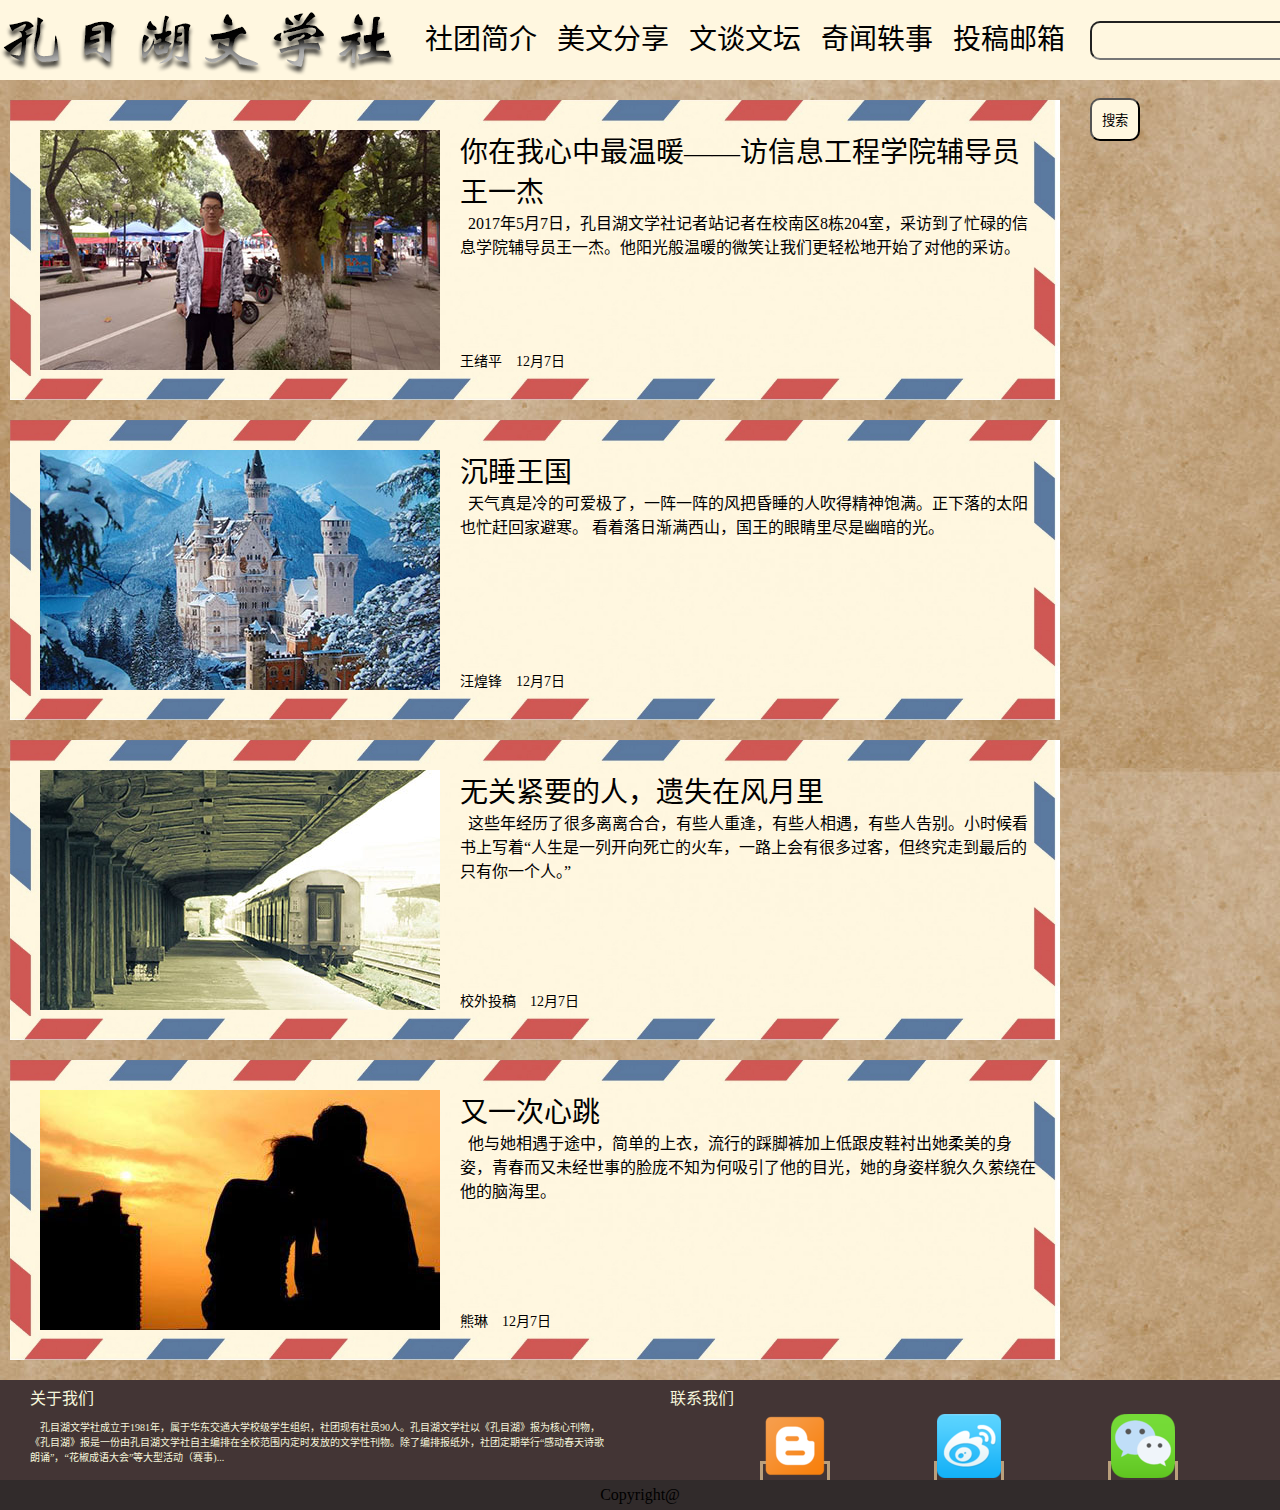
<file: index.html>
<!DOCTYPE html>
<html lang="zh-CN">

<head>
    <meta charset="UTF-8">
    <title>孔目湖文学社</title>
    <link rel="stylesheet" type="text/css" href="css/main.css">
</head>
<script>
    function display(id) {
        var traget = document.getElementsByClassName(id);
        if (traget.style.display === "none") {
            traget.style.display = "";
        } else {
            traget.style.display = "none";
        }
    }
</script>

<body>
    <nav>
        <a href="index.html" class="logo"><img src="img/title.gif"/></a>
        <ul>
            <li><a href="https://baike.baidu.com/item/%E5%AD%94%E7%9B%AE%E6%B9%96%E6%96%87%E5%AD%A6%E7%A4%BE">社团简介</a></li>
            <li><a href="share.html">美文分享</a></li>
            <li><a href="talking.html">文谈文坛</a></li>
            <li><a href="others.html">奇闻轶事</a></li>
            <li><a href="mailto:kongmuhu@hotmail.com">投稿邮箱</a></li>
        </ul>
        <form>
            <input name="search" type="text" size="20px" />
            <input type="button" value="搜索" />
        </form>
    </nav>
   <!-- <div id="search">
        <form><input name="search" type="text" size="100%" /></form>
    </div>-->
    <div id="body1">
        <div id="pic"><img src="img/article/pic3.jpg"></div>
        <div id="article">
            <a href="#">你在我心中最温暖——访信息工程学院辅导员王一杰</a>
            <p id="description">&nbsp;&nbsp;2017年5月7日，孔目湖文学社记者站记者在校南区8栋204室，采访到了忙碌的信息学院辅导员王一杰。他阳光般温暖的微笑让我们更轻松地开始了对他的采访。</p>
            <div id="art_bottom">王绪平&nbsp;&nbsp;&nbsp;&nbsp;12月7日</div>
        </div>
    </div>
    <!--  <div id="right1">
        <h1>热门文章</h1>
    </div>-->
    <div id="body2">
        <div id="pic" style="background-image: url(../img/article/pic4.jpg);
    background-size: cover" ;></div>
        <div id="article">
            <a href="#">沉睡王国</a>
            <p id="description">&nbsp;&nbsp;天气真是冷的可爱极了，一阵一阵的风把昏睡的人吹得精神饱满。正下落的太阳也忙赶回家避寒。 看着落日渐满西山，国王的眼睛里尽是幽暗的光。
            </p>
            <div id="art_bottom">汪煌锋&nbsp;&nbsp;&nbsp;&nbsp;12月7日</div>
        </div>
    </div>
    <div id="body3">
        <div id="pic" style="background-image: url(../img/article/pic2.jpg);
    background-size: cover;"></div>
        <div id="article">
            <a href="#">无关紧要的人，遗失在风月里</a>
            <p id="description">&nbsp;&nbsp;这些年经历了很多离离合合，有些人重逢，有些人相遇，有些人告别。小时候看书上写着“人生是一列开向死亡的火车，一路上会有很多过客，但终究走到最后的只有你一个人。”</p>
            <div id="art_bottom">校外投稿&nbsp;&nbsp;&nbsp;&nbsp;12月7日</div>
        </div>
    </div>
    <div id="body4">
        <div id="pic" style="background-image: url(../img/article/pic5.jpg);
    background-size: cover;"></div>
        <div id="article">
            <a href="#">又一次心跳</a>
            <p id="description">&nbsp;&nbsp;他与她相遇于途中，简单的上衣，流行的踩脚裤加上低跟皮鞋衬出她柔美的身姿，青春而又未经世事的脸庞不知为何吸引了他的目光，她的身姿样貌久久萦绕在他的脑海里。</p>
            <div id="art_bottom">熊琳&nbsp;&nbsp;&nbsp;&nbsp;12月7日</div>
        </div>
    </div>

    <div id='weixin'></div>

    <div id="bottom">
        <div class="about">
            <p style="margin: 5px 30px;font-family: 黑体,serif">关于我们</p>
            <p style="font-size: 10px;margin: 10px 30px;">&nbsp;&nbsp;&nbsp;&nbsp;孔目湖文学社成立于1981年，属于华东交通大学校级学生组织，社团现有社员90人。孔目湖文学社以《孔目湖》报为核心刊物，《孔目湖》报是一份由孔目湖文学社自主编排在全校范围内定时发放的文学性刊物。除了编排报纸外，社团定期举行“感动春天诗歌朗诵”，“花椒成语大会”等大型活动（赛事)...</p>
        </div>
        <div class="contact">
            <p style="margin: 5px 30px; font-family: 黑体,serif">联系我们</p>
            <ul>
                <li><a href="http://blog.sina.com.cn/u/2847206652"><img src="img/blog.png"/></a></li>
                <li><a href="https://weibo.com/u/2847206652"><img src="img/Weibo.png"/></a></li>
                <li><img src="img/Wechat.png" onmouseover="display('weixin')"></li>
            </ul>
        </div>

    </div>
    <footer>
        Copyright@
    </footer>
</body>

</html>
</file>
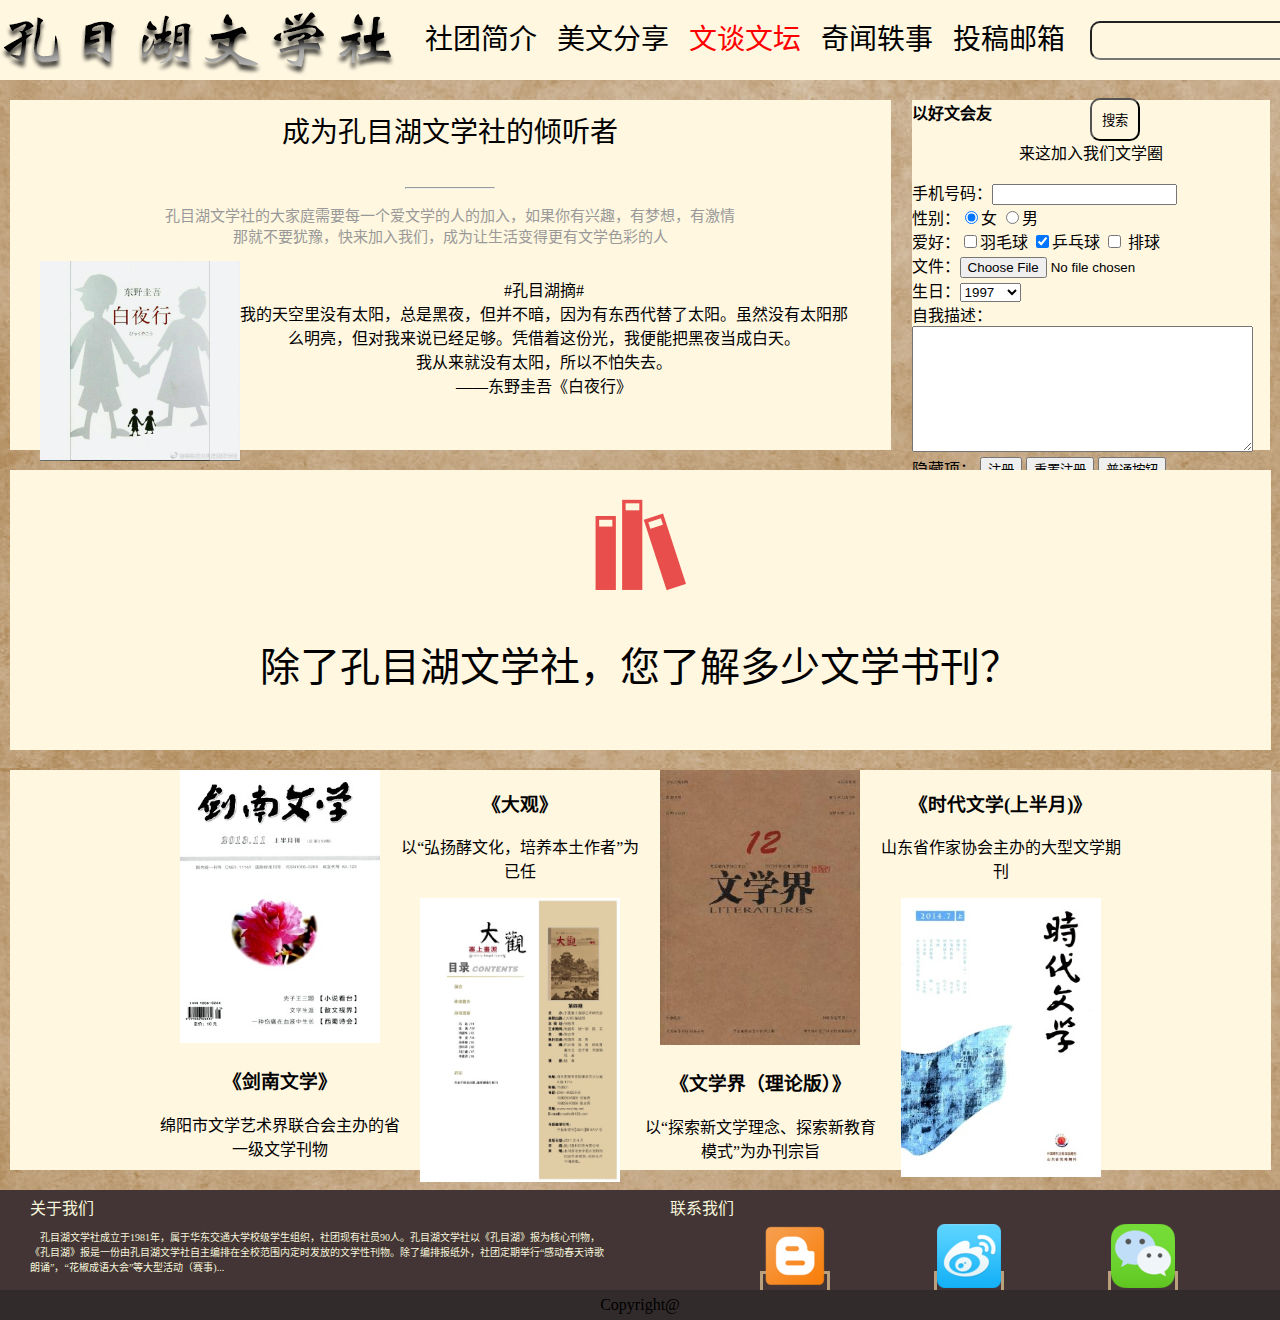
<file: talking.html>
<!DOCTYPE html>
<html lang="zh-CN">
<!--文谈文坛-->
<head>
    <meta charset="UTF-8">
    <title>文谈文坛</title>
    <link rel="stylesheet" type="text/css" href="css/talking.css">

</head>

<body>
     <nav>
        <a href="index.html" class="logo"><img src="img/title.gif"/></a>
        <ul>
            <li><a href="https://baike.baidu.com/item/%E5%AD%94%E7%9B%AE%E6%B9%96%E6%96%87%E5%AD%A6%E7%A4%BE">社团简介</a></li>
            <li><a href="share.html">美文分享</a></li>
            <li><a href="talking.html" style="color: red">文谈文坛</a></li>
            <li><a href="others.html">奇闻轶事</a></li>
            <li><a href="mailto:kongmuhu@hotmail.com">投稿邮箱</a></li>
        </ul>
        <form>
            <input name="search" type="text" size="20px" />
            <input type="button" value="搜索" />
        </form>
    </nav>

    <div id="right1">
    	<section>
    		<a><strong>以好文会友</strong></a>
    		<p class="text1">来这加入我们文学圈</p>
    		<form action="01-hello.html" method="get" class="form1">
				手机号码：<input type="text" name="phone"/><br/>
				性别：<input type="radio" name="sex" value="nv" checked="checked"/>女 <input type="radio" name="sex" value="nan"/>男<br/>
				爱好：<input type="checkbox" name="love" value="y"/>羽毛球 <input type="checkbox" name="love" value="p"   checked="checked"/>乒乓球
					<input type="checkbox" name="love" value="pp"/> 排球<br/>
				文件：<input type="file"/><br/>
				生日：<select name="birth">
						<option value="0">请选择</option>
						<option value="1997" selected="selected">1997</option>
						<option value="1998">1998</option>
						<option value="1999">1999</option>
						<option value="2000">2000</option>
					</select>
				<br/>
				自我描述：<textarea cols="40" rows="8" name="tex"></textarea><br/>
				隐藏项：<input type="hidden" name="hid"/>
				<input type="submit" value="注册"/>
				<input type="reset" value="重置注册"/>
				<input type="button" value="普通按钮"/>
				<br/>
			</form>
    	</section>
    </div>
    <div id="body1">
   	  <section class="join" >
			<h4 class="body1-title">成为孔目湖文学社的倾听者</h4>
   		    <hr align="center" width="10%">
        	<p class="body1-text">孔目湖文学社的大家庭需要每一个爱文学的人的加入，如果你有兴趣，有梦想，有激情<br>那就不要犹豫，快来加入我们，成为让生活变得更有文学色彩的人 </p>
	  </section>
	  <section class="tu2">
	  		<img src="img/talking/bai.jpg" width="200px" alt="">
			<div class="text">
				<p>#孔目湖摘# <br>
			  我的天空里没有太阳，总是黑夜，但并不暗，因为有东西代替了太阳。虽然没有太阳那<br>么明亮，但对我来说已经足够。凭借着这份光，我便能把黑夜当成白天。<br>我从来就没有太阳，所以不怕失去。<br>
——东野圭吾《白夜行》</p>
			</div>
	  </section>

    </div>
    <div id="body2">
    	<section class="about">
			<img src="img/talking/question-logo.png" alt="">
			<p style="font-size:40px">除了孔目湖文学社，您了解多少文学书刊？</p>
		</section>
    </div>
    <div id="body3">
    	<section class="action">
		<div class="pictures-clear">
			<div class="picture">
				<img width="200" src="img/talking/jian.jpg" alt="">
				<h3>《剑南文学》</h3>
				<p>绵阳市文学艺术界联合会主办的省一级文学刊物</p>
			</div>
			<div class="picture">
				<h3>《大观》</h3>
				<p>以“弘扬酵文化，培养本土作者”为已任</p>
				<img width="200" src="img/talking/da.jpg" alt="">
			</div>
			<div class="picture">
				<img width="200" src="img/talking/wen.jpg" alt="">
				<h3>《文学界（理论版）》</h3>
				<p>以“探索新文学理念、探索新教育模式”为办刊宗旨</p>
			</div>
			<div class="picture">
				<h3>《时代文学(上半月)》</h3>
				<p>山东省作家协会主办的大型文学期刊</p>
				<img width="200" src="img/talking/shi.jpg" alt="">
			</div>
		</div>
	</section>
    </div>
    <div id='weixin'></div>

    <div id="bottom">
        <div class="about1">
            <p style="margin: 5px 30px;font-family: 黑体,serif">关于我们</p>
            <p style="font-size: 10px;margin: 10px 30px;">&nbsp;&nbsp;&nbsp;&nbsp;孔目湖文学社成立于1981年，属于华东交通大学校级学生组织，社团现有社员90人。孔目湖文学社以《孔目湖》报为核心刊物，《孔目湖》报是一份由孔目湖文学社自主编排在全校范围内定时发放的文学性刊物。除了编排报纸外，社团定期举行“感动春天诗歌朗诵”，“花椒成语大会”等大型活动（赛事)...</p>
        </div>
        <div class="contact">
            <p style="margin: 5px 30px; font-family: 黑体,serif">联系我们</p>
            <ul>
                <li><a href="http://blog.sina.com.cn/u/2847206652"><img src="img/blog.png"/></a></li>
                <li><a href="https://weibo.com/u/2847206652"><img src="img/Weibo.png"/></a></li>
                <li><img src="img/Wechat.png" onmouseover="display('weixin')"></li>
            </ul>
        </div>

    </div>
    <footer>
        Copyright@
    </footer>

</body>

</html>
</file>
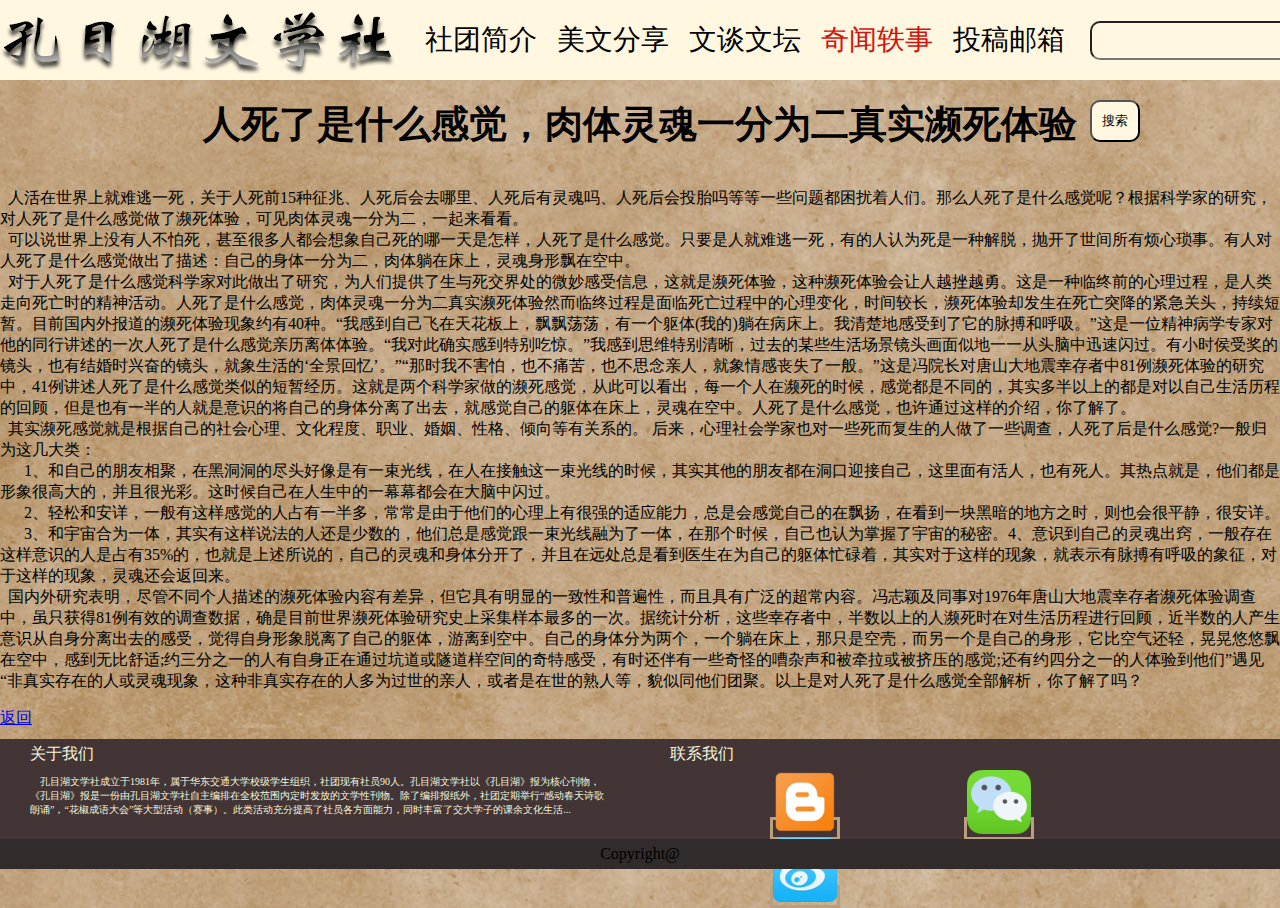
<file: other/linghun.html>
<!doctype html>
<html>
<head>
<meta charset="utf-8">
<title>linghun</title>
<link rel="stylesheet" type="text/css" href="../css/others.css">
</head>

<body style="background-color: rgb(255,247,224);">
	<nav>
         <a href="index.html" class="logo"><img src="../img/title.gif"/></a>
            <ul>
                <li class="li"><a href="../Intronduction.html" class="title">社团简介</a></li>
                <li class="li"><a href="../share.html" class="title">美文分享</a></li>
                <li class="li"><a href="../talking" class="title" >文谈文坛</a></li>
                <li class="li"><a href="../others.html" class="title" style="color: #D3140E">奇闻轶事</a></li>
                <li class="li"><a href="../email.html" class="title" >投稿邮箱</a></li>
            </ul>
         <form>
            <input name="search" type="text" size="20px" />
            <input name="" type="button" value="搜索" />
        </form>
	 </nav>
	 <div style="margin-top: 100px;">
	<center><p style="font-family: 黑体;font-size: 10mm;font-weight:bold">
		人死了是什么感觉，肉体灵魂一分为二真实濒死体验</p>
	</center>
	<p style="font-family: 黑体;font-weight: 400">
	&nbsp;&nbsp;人活在世界上就难逃一死，关于人死前15种征兆、人死后会去哪里、人死后有灵魂吗、人死后会投胎吗等等一些问题都困扰着人们。那么人死了是什么感觉呢？根据科学家的研究，对人死了是什么感觉做了濒死体验，可见肉体灵魂一分为二，一起来看看。<br>
	&nbsp;&nbsp;可以说世界上没有人不怕死，甚至很多人都会想象自己死的哪一天是怎样，人死了是什么感觉。只要是人就难逃一死，有的人认为死是一种解脱，抛开了世间所有烦心琐事。有人对人死了是什么感觉做出了描述：自己的身体一分为二，肉体躺在床上，灵魂身形飘在空中。<br>
	&nbsp;&nbsp;对于人死了是什么感觉科学家对此做出了研究，为人们提供了生与死交界处的微妙感受信息，这就是濒死体验，这种濒死体验会让人越挫越勇。这是一种临终前的心理过程，是人类走向死亡时的精神活动。人死了是什么感觉，肉体灵魂一分为二真实濒死体验然而临终过程是面临死亡过程中的心理变化，时间较长，濒死体验却发生在死亡突降的紧急关头，持续短暂。目前国内外报道的濒死体验现象约有40种。“我感到自己飞在天花板上，飘飘荡荡，有一个躯体(我的)躺在病床上。我清楚地感受到了它的脉搏和呼吸。”这是一位精神病学专家对他的同行讲述的一次人死了是什么感觉亲历离体体验。“我对此确实感到特别吃惊。”我感到思维特别清晰，过去的某些生活场景镜头画面似地一一从头脑中迅速闪过。有小时侯受奖的镜头，也有结婚时兴奋的镜头，就象生活的‘全景回忆’。”“那时我不害怕，也不痛苦，也不思念亲人，就象情感丧失了一般。”这是冯院长对唐山大地震幸存者中81例濒死体验的研究中，41例讲述人死了是什么感觉类似的短暂经历。这就是两个科学家做的濒死感觉，从此可以看出，每一个人在濒死的时候，感觉都是不同的，其实多半以上的都是对以自己生活历程的回顾，但是也有一半的人就是意识的将自己的身体分离了出去，就感觉自己的躯体在床上，灵魂在空中。人死了是什么感觉，也许通过这样的介绍，你了解了。<br>
	&nbsp;&nbsp;其实濒死感觉就是根据自己的社会心理、文化程度、职业、婚姻、性格、倾向等有关系的。 后来，心理社会学家也对一些死而复生的人做了一些调查，人死了后是什么感觉?一般归为这几大类：<br>
	&nbsp;&nbsp;&nbsp;&nbsp;&nbsp;&nbsp;1、和自己的朋友相聚，在黑洞洞的尽头好像是有一束光线，在人在接触这一束光线的时候，其实其他的朋友都在洞口迎接自己，这里面有活人，也有死人。其热点就是，他们都是形象很高大的，并且很光彩。这时候自己在人生中的一幕幕都会在大脑中闪过。<br>
	&nbsp;&nbsp;&nbsp;&nbsp;&nbsp;&nbsp;2、轻松和安详，一般有这样感觉的人占有一半多，常常是由于他们的心理上有很强的适应能力，总是会感觉自己的在飘扬，在看到一块黑暗的地方之时，则也会很平静，很安详。
	<br>&nbsp;&nbsp;&nbsp;&nbsp;&nbsp;&nbsp;3、和宇宙合为一体，其实有这样说法的人还是少数的，他们总是感觉跟一束光线融为了一体，在那个时候，自己也认为掌握了宇宙的秘密。4、意识到自己的灵魂出窍，一般存在这样意识的人是占有35%的，也就是上述所说的，自己的灵魂和身体分开了，并且在远处总是看到医生在为自己的躯体忙碌着，其实对于这样的现象，就表示有脉搏有呼吸的象征，对于这样的现象，灵魂还会返回来。
	<br>&nbsp;&nbsp;国内外研究表明，尽管不同个人描述的濒死体验内容有差异，但它具有明显的一致性和普遍性，而且具有广泛的超常内容。冯志颖及同事对1976年唐山大地震幸存者濒死体验调查中，虽只获得81例有效的调查数据，确是目前世界濒死体验研究史上采集样本最多的一次。据统计分析，这些幸存者中，半数以上的人濒死时在对生活历程进行回顾，近半数的人产生意识从自身分离出去的感受，觉得自身形象脱离了自己的躯体，游离到空中。自己的身体分为两个，一个躺在床上，那只是空壳，而另一个是自己的身形，它比空气还轻，晃晃悠悠飘在空中，感到无比舒适;约三分之一的人有自身正在通过坑道或隧道样空间的奇特感受，有时还伴有一些奇怪的嘈杂声和被牵拉或被挤压的感觉;还有约四分之一的人体验到他们”遇见“非真实存在的人或灵魂现象，这种非真实存在的人多为过世的亲人，或者是在世的熟人等，貌似同他们团聚。以上是对人死了是什么感觉全部解析，你了解了吗？
	</p>
	</div>
	<div>
		<li><a href="../others.html">返回</a></li>
	</div>
	<div class="weixin"></div>

    <div id="bottom">
        <div class="about">
            <p style="margin: 5px 30px;font-family: 黑体">关于我们</p>
            <p style="font-size: 10px;margin: 10px 30px;">&nbsp;&nbsp;&nbsp;&nbsp;孔目湖文学社成立于1981年，属于华东交通大学校级学生组织，社团现有社员90人。孔目湖文学社以《孔目湖》报为核心刊物，《孔目湖》报是一份由孔目湖文学社自主编排在全校范围内定时发放的文学性刊物。除了编排报纸外，社团定期举行“感动春天诗歌朗诵”，“花椒成语大会”等大型活动（赛事）。此类活动充分提高了社员各方面能力，同时丰富了交大学子的课余文化生活...</p>
        </div>
        <div class="contact">
            <p style="margin: 5px 30px; font-family: 黑体">联系我们</p>
            <ul>
                <li><a href="http://blog.sina.com.cn/u/2847206652"><img src="../img/blog.png"/></a></li>
                <li><a href="https://weibo.com/u/2847206652"><img src="../img/Wechat.png"/></a></li>
                <li><img src="../img/Weibo.png" onmouseover="display()"></li>
                <script>
                    function display() {
                        document.getElementsByClassName("weixin").display = "block";
                    }
                </script>
            </ul>
        </div>

    </div>
    <footer>
        Copyright@
    </footer>
</body>
</html>
</file>
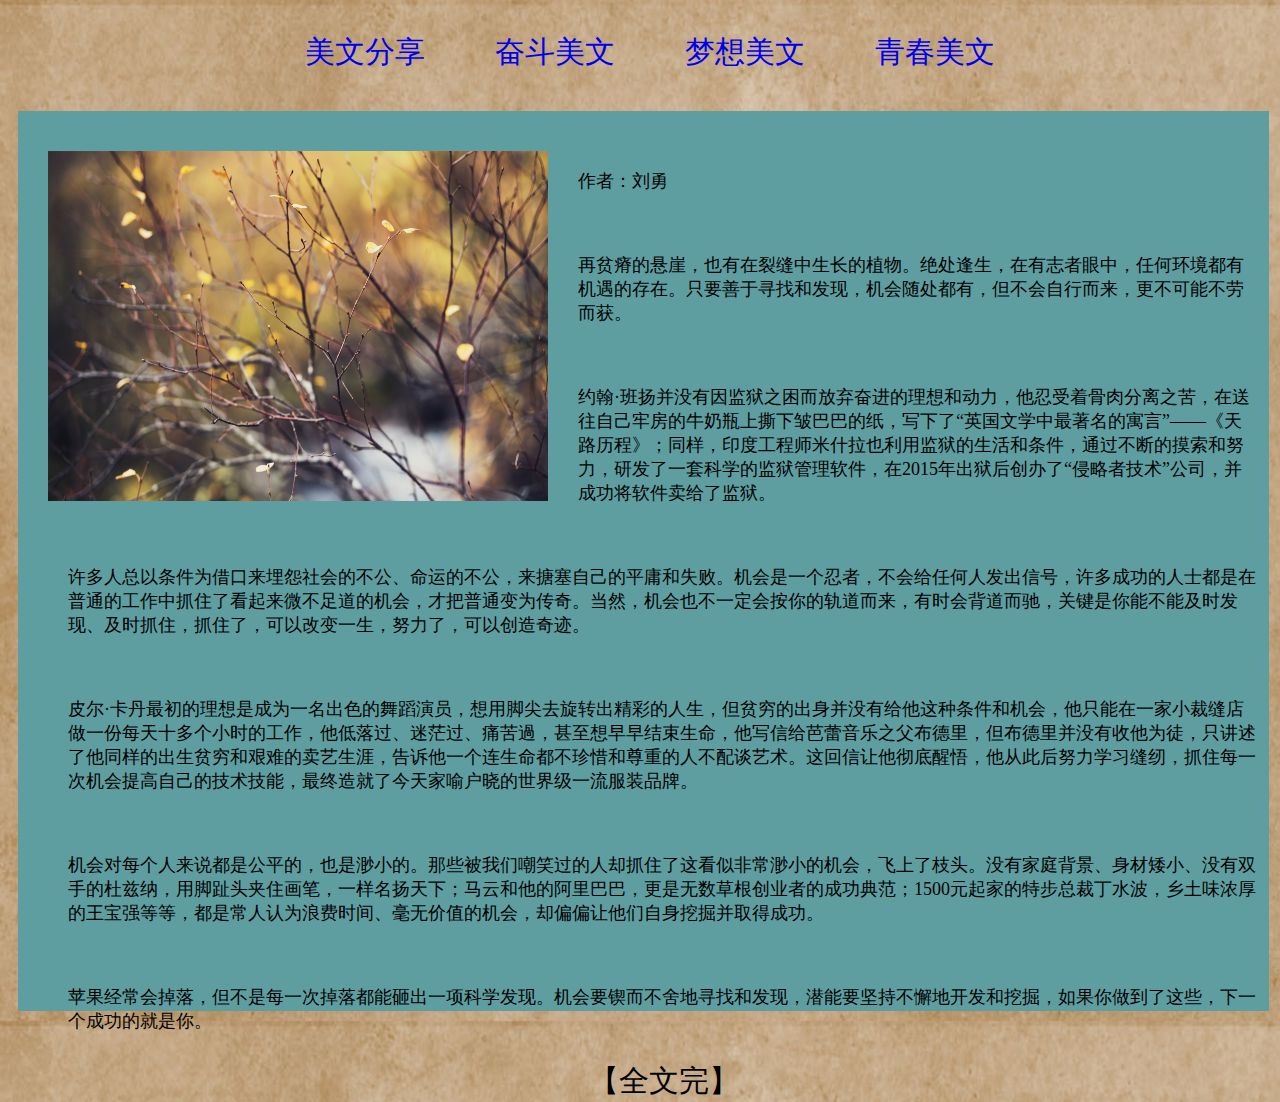
<file: share/fengdou.html>
<!doctype html>
<html>
<head>
<meta charset="utf-8">
<title>奋斗美文</title>
<link rel="stylesheet" type="text/css">
<style>
	body {
		 background-image: url(../img/bkg.jpg);
		background-size: 100% 100%;
	   }
	#body1 {
            width: 99%;
            height: 900px;
            background-color:cadetblue;
            float: left;
            margin: 10px;
			font-size: 30px;

        }
	.li {
		    float: left;
            margin-right:20px;
            font-size: 30px;
			display: black;
	}

	.good1:visited {
            color:darkgoldenrod;
            text-decoration: none;
        }
	.n1 {
			text-align: center;
		}
		.n1 ul {
			display: inline-block;
		}

		.n1 li {
			float: left;
			list-style: none;

			padding: 8px 25px;
			color: aqua;

		}
	.pic{
		 float: left;
		text-decoration: none;
		padding:10px 30px;
	}
	.pic li {
		list-style: none;
	}
	.n3 {
		list-style: none;
		padding: 10px 10px;
		font-size: 18px;
	}
	.n4 {
		list-style: none;
	}
	a {
		text-decoration: none;
	}

</style>
</head>
<body>
<div class="n1">
	<ul>
		<li class="li"><a href="../share.html" class="good">美文分享</a></li>
		<li class="li"><a href="fengdou.html" class="good1">奋斗美文</a></li>
		<li class="li"><a href="mengxiang.html" class="good">梦想美文</a></li>
    	<li class="li"><a href="qingchun.html" class="good">青春美文</a></li>
	</ul>
</div>
<div id="body1">
<div id="body2">
	<ul class="pic">
		<li class="n2"><img src="../img/share/14.jpg" width="500px" height="350px" /></li>
	</ul>
</div>
<ul>
	<li class="n3"><p>作者：刘勇</p>
　　<p>再贫瘠的悬崖，也有在裂缝中生长的植物。绝处逢生，在有志者眼中，任何环境都有机遇的存在。只要善于寻找和发现，机会随处都有，但不会自行而来，更不可能不劳而获。</p>
　　<p>约翰·班扬并没有因监狱之困而放弃奋进的理想和动力，他忍受着骨肉分离之苦，在送往自己牢房的牛奶瓶上撕下皱巴巴的纸，写下了“英国文学中最著名的寓言”——《天路历程》；同样，印度工程师米什拉也利用监狱的生活和条件，通过不断的摸索和努力，研发了一套科学的监狱管理软件，在2015年出狱后创办了“侵略者技术”公司，并成功将软件卖给了监狱。</p>
　　<p>许多人总以条件为借口来埋怨社会的不公、命运的不公，来搪塞自己的平庸和失败。机会是一个忍者，不会给任何人发出信号，许多成功的人士都是在普通的工作中抓住了看起来微不足道的机会，才把普通变为传奇。当然，机会也不一定会按你的轨道而来，有时会背道而驰，关键是你能不能及时发现、及时抓住，抓住了，可以改变一生，努力了，可以创造奇迹。</p>
　　<p>皮尔·卡丹最初的理想是成为一名出色的舞蹈演员，想用脚尖去旋转出精彩的人生，但贫穷的出身并没有给他这种条件和机会，他只能在一家小裁缝店做一份每天十多个小时的工作，他低落过、迷茫过、痛苦過，甚至想早早结束生命，他写信给芭蕾音乐之父布德里，但布德里并没有收他为徒，只讲述了他同样的出生贫穷和艰难的卖艺生涯，告诉他一个连生命都不珍惜和尊重的人不配谈艺术。这回信让他彻底醒悟，他从此后努力学习缝纫，抓住每一次机会提高自己的技术技能，最终造就了今天家喻户晓的世界级一流服装品牌。</p>
　　<p>机会对每个人来说都是公平的，也是渺小的。那些被我们嘲笑过的人却抓住了这看似非常渺小的机会，飞上了枝头。没有家庭背景、身材矮小、没有双手的杜兹纳，用脚趾头夹住画笔，一样名扬天下；马云和他的阿里巴巴，更是无数草根创业者的成功典范；1500元起家的特步总裁丁水波，乡土味浓厚的王宝强等等，都是常人认为浪费时间、毫无价值的机会，却偏偏让他们自身挖掘并取得成功。</p>
　　<p>苹果经常会掉落，但不是每一次掉落都能砸出一项科学发现。机会要锲而不舍地寻找和发现，潜能要坚持不懈地开发和挖掘，如果你做到了这些，下一个成功的就是你。</p>
	<li class="n4"><center>【全文完】</center></li>
</ul>
</div>
</body>
</html>
</file>
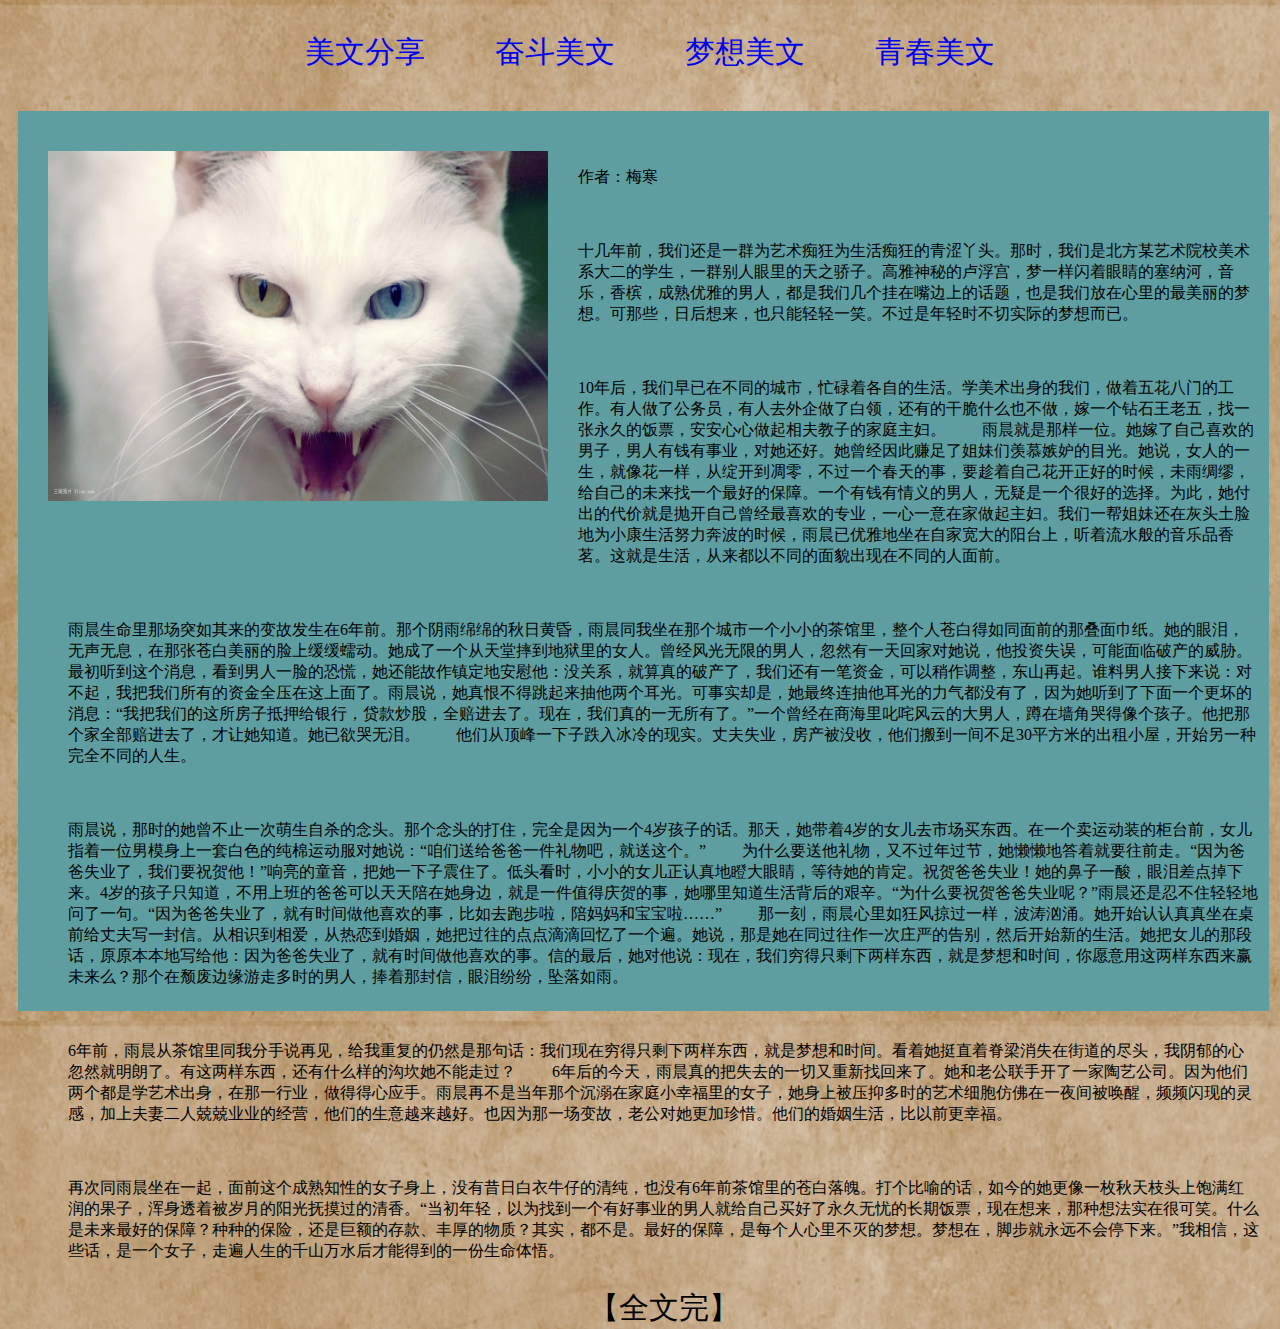
<file: share/mengxiang.html>
<!doctype html>
<html>
<head>
<meta charset="utf-8">
<title>梦想美文</title>
<link rel="stylesheet" type="text/css">
<style>
	body {
		 background-image: url(../img/bkg.jpg);
		background-size: 100% 100%;
	   }
	#body1 {
            width: 99%;
            height: 900px;
            background-color:cadetblue;
            float: left;
            margin: 10px;
			font-size: 30px;

        }
	.li {
		    float: left;
            margin-right:20px;
            font-size: 30px;
			display: black;
	}
	.good1:visited {
            color:darkgoldenrod;
            text-decoration: none;
        }
	/*.limy {
		    float: left;
            margin-right:20px;
            font-size: 30px;
			display: inline-block;
		    background-color: aqua;


	}*/
	.n1 {
			text-align: center;
		}
		.n1 ul {
			display: inline-block;
		}

		.n1 li {
			float: left;
			list-style: none;

			padding: 8px 25px;
			color: aqua;

		}
	.pic{
		 float: left;
		text-decoration: none;
		padding:10px 30px;
	}
	.pic li {
		list-style: none;
	}
	.n3 {
		list-style: none;
		padding: 10px 10px;
		font-size: 16px;
	}
	.n4 {
		list-style: none;
	}
	a {
		text-decoration: none;
	}

</style>
</head>
<body>
<div class="n1">
	<ul>
		<li class="li"><a href="../share.html" class="good">美文分享</a></li>
		<li class="li"><a href="fengdou.html" class="good">奋斗美文</a></li>
		<li class="li"><a href="mengxiang.html" class="good1">梦想美文</a></li>
    	<li class="li"><a href="qingchun.html" class="good">青春美文</a></li>
	</ul>
</div>
<div id="body1">
<div>
	<ul class="pic">
		<li><img src="../img/share/1.jpg" width="500px" height="350px" /></li>
	</ul>
</div>
<ul>
	<li class="n3"><p>作者：梅寒</p>
　　<p>十几年前，我们还是一群为艺术痴狂为生活痴狂的青涩丫头。那时，我们是北方某艺术院校美术系大二的学生，一群别人眼里的天之骄子。高雅神秘的卢浮宫，梦一样闪着眼睛的塞纳河，音乐，香槟，成熟优雅的男人，都是我们几个挂在嘴边上的话题，也是我们放在心里的最美丽的梦想。可那些，日后想来，也只能轻轻一笑。不过是年轻时不切实际的梦想而已。</p>
　　<p>10年后，我们早已在不同的城市，忙碌着各自的生活。学美术出身的我们，做着五花八门的工作。有人做了公务员，有人去外企做了白领，还有的干脆什么也不做，嫁一个钻石王老五，找一张永久的饭票，安安心心做起相夫教子的家庭主妇。
　　雨晨就是那样一位。她嫁了自己喜欢的男子，男人有钱有事业，对她还好。她曾经因此赚足了姐妹们羡慕嫉妒的目光。她说，女人的一生，就像花一样，从绽开到凋零，不过一个春天的事，要趁着自己花开正好的时候，未雨绸缪，给自己的未来找一个最好的保障。一个有钱有情义的男人，无疑是一个很好的选择。为此，她付出的代价就是抛开自己曾经最喜欢的专业，一心一意在家做起主妇。我们一帮姐妹还在灰头土脸地为小康生活努力奔波的时候，雨晨已优雅地坐在自家宽大的阳台上，听着流水般的音乐品香茗。这就是生活，从来都以不同的面貌出现在不同的人面前。</p>
　　<p>雨晨生命里那场突如其来的变故发生在6年前。那个阴雨绵绵的秋日黄昏，雨晨同我坐在那个城市一个小小的茶馆里，整个人苍白得如同面前的那叠面巾纸。她的眼泪，无声无息，在那张苍白美丽的脸上缓缓蠕动。她成了一个从天堂摔到地狱里的女人。曾经风光无限的男人，忽然有一天回家对她说，他投资失误，可能面临破产的威胁。最初听到这个消息，看到男人一脸的恐慌，她还能故作镇定地安慰他：没关系，就算真的破产了，我们还有一笔资金，可以稍作调整，东山再起。谁料男人接下来说：对不起，我把我们所有的资金全压在这上面了。雨晨说，她真恨不得跳起来抽他两个耳光。可事实却是，她最终连抽他耳光的力气都没有了，因为她听到了下面一个更坏的消息：“我把我们的这所房子抵押给银行，贷款炒股，全赔进去了。现在，我们真的一无所有了。”一个曾经在商海里叱咤风云的大男人，蹲在墙角哭得像个孩子。他把那个家全部赔进去了，才让她知道。她已欲哭无泪。
　　他们从顶峰一下子跌入冰冷的现实。丈夫失业，房产被没收，他们搬到一间不足30平方米的出租小屋，开始另一种完全不同的人生。</p>
　　<p>雨晨说，那时的她曾不止一次萌生自杀的念头。那个念头的打住，完全是因为一个4岁孩子的话。那天，她带着4岁的女儿去市场买东西。在一个卖运动装的柜台前，女儿指着一位男模身上一套白色的纯棉运动服对她说：“咱们送给爸爸一件礼物吧，就送这个。”
　　为什么要送他礼物，又不过年过节，她懒懒地答着就要往前走。“因为爸爸失业了，我们要祝贺他！”响亮的童音，把她一下子震住了。低头看时，小小的女儿正认真地瞪大眼睛，等待她的肯定。祝贺爸爸失业！她的鼻子一酸，眼泪差点掉下来。4岁的孩子只知道，不用上班的爸爸可以天天陪在她身边，就是一件值得庆贺的事，她哪里知道生活背后的艰辛。“为什么要祝贺爸爸失业呢？”雨晨还是忍不住轻轻地问了一句。“因为爸爸失业了，就有时间做他喜欢的事，比如去跑步啦，陪妈妈和宝宝啦……”
　　那一刻，雨晨心里如狂风掠过一样，波涛汹涌。她开始认认真真坐在桌前给丈夫写一封信。从相识到相爱，从热恋到婚姻，她把过往的点点滴滴回忆了一个遍。她说，那是她在同过往作一次庄严的告别，然后开始新的生活。她把女儿的那段话，原原本本地写给他：因为爸爸失业了，就有时间做他喜欢的事。信的最后，她对他说：现在，我们穷得只剩下两样东西，就是梦想和时间，你愿意用这两样东西来赢未来么？那个在颓废边缘游走多时的男人，捧着那封信，眼泪纷纷，坠落如雨。</p>
　　<p>6年前，雨晨从茶馆里同我分手说再见，给我重复的仍然是那句话：我们现在穷得只剩下两样东西，就是梦想和时间。看着她挺直着脊梁消失在街道的尽头，我阴郁的心忽然就明朗了。有这两样东西，还有什么样的沟坎她不能走过？
　　6年后的今天，雨晨真的把失去的一切又重新找回来了。她和老公联手开了一家陶艺公司。因为他们两个都是学艺术出身，在那一行业，做得得心应手。雨晨再不是当年那个沉溺在家庭小幸福里的女子，她身上被压抑多时的艺术细胞仿佛在一夜间被唤醒，频频闪现的灵感，加上夫妻二人兢兢业业的经营，他们的生意越来越好。也因为那一场变故，老公对她更加珍惜。他们的婚姻生活，比以前更幸福。</p>
　　<p>再次同雨晨坐在一起，面前这个成熟知性的女子身上，没有昔日白衣牛仔的清纯，也没有6年前茶馆里的苍白落魄。打个比喻的话，如今的她更像一枚秋天枝头上饱满红润的果子，浑身透着被岁月的阳光抚摸过的清香。“当初年轻，以为找到一个有好事业的男人就给自己买好了永久无忧的长期饭票，现在想来，那种想法实在很可笑。什么是未来最好的保障？种种的保险，还是巨额的存款、丰厚的物质？其实，都不是。最好的保障，是每个人心里不灭的梦想。梦想在，脚步就永远不会停下来。”我相信，这些话，是一个女子，走遍人生的千山万水后才能得到的一份生命体悟。</p>
	<li class="n4"><center>【全文完】</center></li>
</ul>
</div>
</body>
</html>
</file>
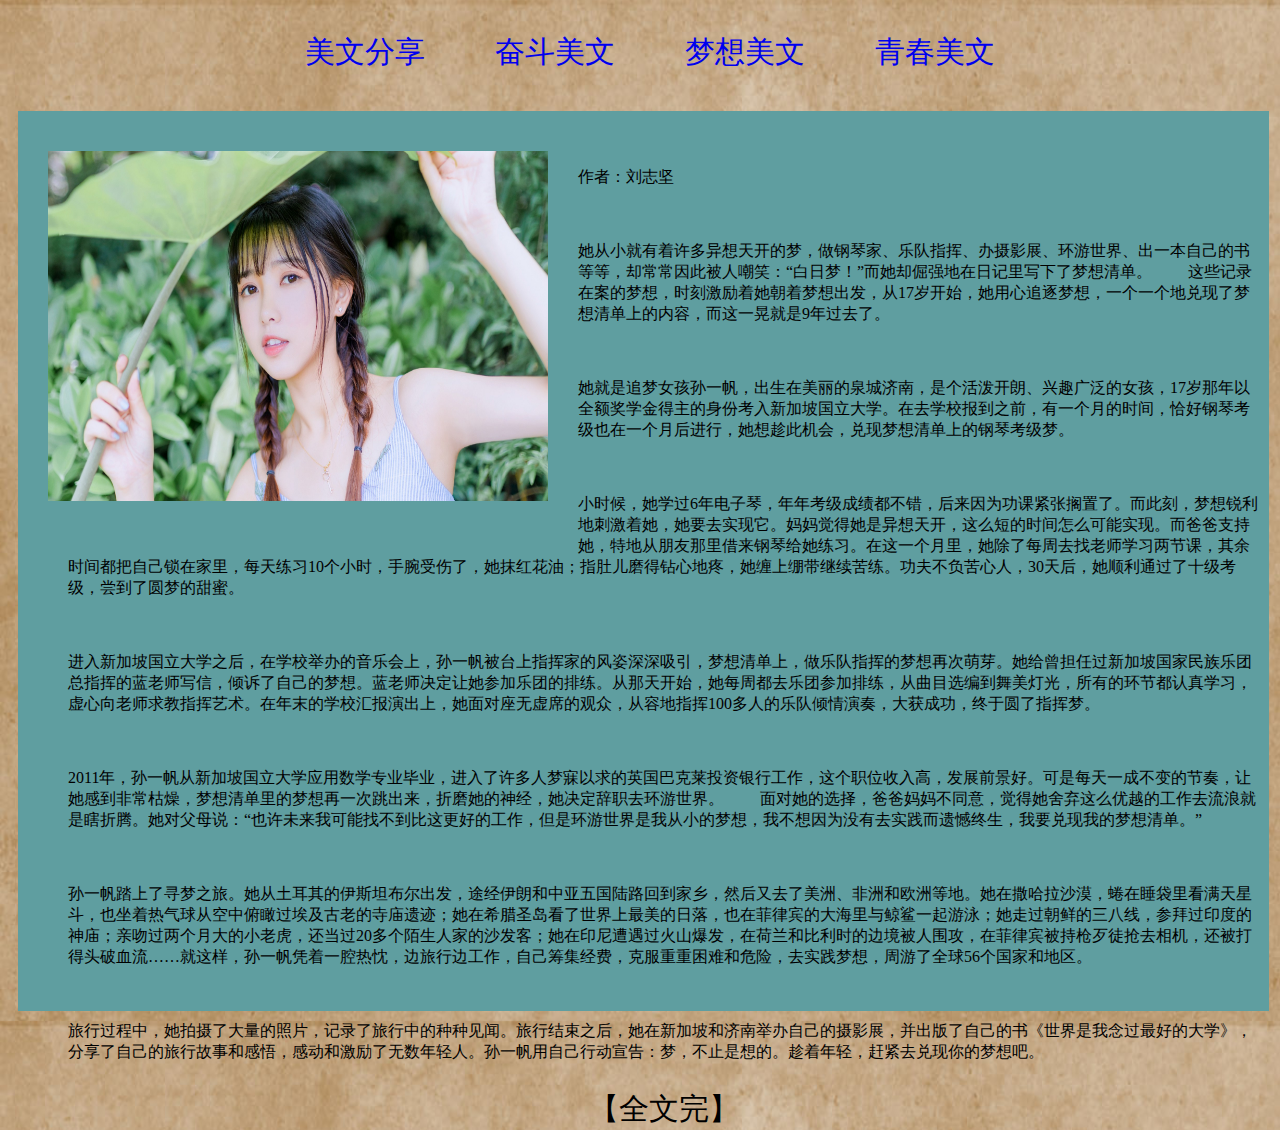
<file: share/qingchun.html>
<!doctype html>
<html>
<head>
<meta charset="utf-8">
<title>青春美文</title>
<link rel="stylesheet" type="text/css">
<style>
	body {
		 background-image: url(../img/bkg.jpg);
		background-size: 100% 100%;
	   }
	#body1 {
            width: 99%;
            height: 900px;
            background-color:cadetblue;
            float: left;
            margin: 10px;
			font-size: 30px;

        }
	.li {
		    float: left;
            margin-right:20px;
            font-size: 30px;
			display: black;
	}

	.n1 {
			text-align: center;
		}
		.n1 ul {
			display: inline-block;
		}

		.n1 li {
			float: left;
			list-style: none;

			padding: 8px 25px;
			color: aqua;

		}
	.good1:visited {
            color:darkgoldenrod;
            text-decoration: none;
        }
	.pic{
		 float: left;
		text-decoration: none;
		padding:10px 30px;
	}
	.pic li {
		list-style: none;
	}
	.n3 {
		list-style: none;
		padding: 10px 10px;
		font-size: 16px;
	}
	.n4 {
		list-style: none;
	}
	a {
		text-decoration: none;
	}

</style>
</head>
<body>
<div class="n1">
	<ul>
		<li class="li"><a href="../share.html" class="good">美文分享</a></li>
		<li class="li"><a href="fengdou.html" class="good">奋斗美文</a></li>
		<li class="li"><a href="mengxiang.html" class="good">梦想美文</a></li>
    	<li class="li"><a href="qingchun.html" class="good1">青春美文</a></li>
	</ul>
</div>
<div id="body1">
<div id="body2">
	<ul class="pic">
		<li class="n2"><img src="../img/share/15.jpg" width="500px" height="350px" /></li>
	</ul>
</div>
<ul>
	<li class="n3"><p>作者：刘志坚</p>
　　<p>她从小就有着许多异想天开的梦，做钢琴家、乐队指挥、办摄影展、环游世界、出一本自己的书等等，却常常因此被人嘲笑：“白日梦！”而她却倔强地在日记里写下了梦想清单。
　　这些记录在案的梦想，时刻激励着她朝着梦想出发，从17岁开始，她用心追逐梦想，一个一个地兑现了梦想清单上的内容，而这一晃就是9年过去了。</p>
　　<p>她就是追梦女孩孙一帆，出生在美丽的泉城济南，是个活泼开朗、兴趣广泛的女孩，17岁那年以全额奖学金得主的身份考入新加坡国立大学。在去学校报到之前，有一个月的时间，恰好钢琴考级也在一个月后进行，她想趁此机会，兑现梦想清单上的钢琴考级梦。</p>
　　<p>小时候，她学过6年电子琴，年年考级成绩都不错，后来因为功课紧张搁置了。而此刻，梦想锐利地刺激着她，她要去实现它。妈妈觉得她是异想天开，这么短的时间怎么可能实现。而爸爸支持她，特地从朋友那里借来钢琴给她练习。在这一个月里，她除了每周去找老师学习两节课，其余时间都把自己锁在家里，每天练习10个小时，手腕受伤了，她抹红花油；指肚儿磨得钻心地疼，她缠上绷带继续苦练。功夫不负苦心人，30天后，她顺利通过了十级考级，尝到了圆梦的甜蜜。
　　</p>
　　<p>进入新加坡国立大学之后，在学校举办的音乐会上，孙一帆被台上指挥家的风姿深深吸引，梦想清单上，做乐队指挥的梦想再次萌芽。她给曾担任过新加坡国家民族乐团总指挥的蓝老师写信，倾诉了自己的梦想。蓝老师决定让她参加乐团的排练。从那天开始，她每周都去乐团参加排练，从曲目选编到舞美灯光，所有的环节都认真学习，虚心向老师求教指挥艺术。在年末的学校汇报演出上，她面对座无虚席的观众，从容地指挥100多人的乐队倾情演奏，大获成功，终于圆了指挥梦。</p>
　　<p>2011年，孙一帆从新加坡国立大学应用数学专业毕业，进入了许多人梦寐以求的英国巴克莱投资银行工作，这个职位收入高，发展前景好。可是每天一成不变的节奏，让她感到非常枯燥，梦想清单里的梦想再一次跳出来，折磨她的神经，她决定辞职去环游世界。
　　面对她的选择，爸爸妈妈不同意，觉得她舍弃这么优越的工作去流浪就是瞎折腾。她对父母说：“也许未来我可能找不到比这更好的工作，但是环游世界是我从小的梦想，我不想因为没有去实践而遗憾终生，我要兑现我的梦想清单。”</p>
　　<p>孙一帆踏上了寻梦之旅。她从土耳其的伊斯坦布尔出发，途经伊朗和中亚五国陆路回到家乡，然后又去了美洲、非洲和欧洲等地。她在撒哈拉沙漠，蜷在睡袋里看满天星斗，也坐着热气球从空中俯瞰过埃及古老的寺庙遗迹；她在希腊圣岛看了世界上最美的日落，也在菲律宾的大海里与鲸鲨一起游泳；她走过朝鲜的三八线，参拜过印度的神庙；亲吻过两个月大的小老虎，还当过20多个陌生人家的沙发客；她在印尼遭遇过火山爆发，在荷兰和比利时的边境被人围攻，在菲律宾被持枪歹徒抢去相机，还被打得头破血流……就这样，孙一帆凭着一腔热忱，边旅行边工作，自己筹集经费，克服重重困难和危险，去实践梦想，周游了全球56个国家和地区。</p>
　　<p>旅行过程中，她拍摄了大量的照片，记录了旅行中的种种见闻。旅行结束之后，她在新加坡和济南举办自己的摄影展，并出版了自己的书《世界是我念过最好的大学》，分享了自己的旅行故事和感悟，感动和激励了无数年轻人。孙一帆用自己行动宣告：梦，不止是想的。趁着年轻，赶紧去兑现你的梦想吧。</p>
	<li class="n4"><center>【全文完】</center></li>
</ul>
</div>
</body>
</html>
</file>
<file: css/main.css>
*{
    margin: 0px;
}
nav {
    width: 100%;
    height: 80px;
    position: absolute;
    top: 0px;
    left: 0px;
    right: 0px;
    background-color:rgb(255, 247, 224);
}

nav ul a{
    margin: 0px;
    display: block;
    line-height: 80px;
    text-decoration: none;
}

nav ul a:link,a:active,a:visited {
    color: black;
}


nav ul a:hover {
    background: Burlywood;
    color: rgba(48, 48, 211, 0.88);
}

nav li {
    float: left;
    font-size: 28px;
    margin: 0px 10px;
    line-height: 80px;
}

nav ul {
    list-style-type: none;
    margin: 0px;
    font-family: 黑体;
}


.logo {
    float: left;
    margin-right: 15px;
}

nav form {
    position: absolute;
    left: 1090px    ;
    line-height: 80px;
}

nav form input {
    padding: 10px;
    border-radius: 10px;
    background: rgb(255, 247, 224);
}
#right1 {
    width: 20%;
    height: 300px;
    background-color: rgb(255,247,224);
    float: left;
    margin:100px 0px 0px;
}

#body1 {
    width:1050px;
    height: 300px;
    float: left;
    background-color:#d6d6d6;
    margin: 100px 10px 10px;
    background-image: url(../img/envelop.gif);
    background-size: 100%;
}

#body2 {
    width: 1050px;
    height: 300px;
    background-color: #d6d6d6;
    float: left;
    margin: 10px;
    background-image: url(../img/envelop.gif);
    background-size: 100%;
}

#body3 {
    width: 1050px;
    height: 300px;
    background-color: #d6d6d6;
    float: left;
    margin: 10px;
    background-image: url(../img/envelop.gif);
    background-size: 100% ;
}

#body4 {
    width: 1050px;
    height: 300px;
    background-color: #d6d6d6;
    float: left;
    margin: 10px;
    background-image: url(../img/envelop.gif);
    background-size: 100% ;
}

#bottom {
    width: 100%;
    height: 100px;
    background-color: #433535;
    float: left;
    margin: 10px 0px 0px 0px;
    color:beige;
}

footer {
    width: 100%;
    height: 30px;
    background-color: #312b2b;
    margin: 0px;
    float: left;
    text-align:center;
    line-height: 30px;
}

body {
    background-image: url(../img/bkg.jpg);
    margin: 0px;
}

#pic {
    position: absolute;
    left: 40px;
    margin-top: 30px;
    width: 400px;
    height: 240px;
}

#article {
    position: absolute;
    left: 460px;
    width: 580px;
    height: 240px;
    margin-top: 30px;

}

#art_bottom {
    position: absolute;
    bottom: 0px;
    font-family:NEU-YT1 Regular;
    font-size: 14px;
}

#description {
    font-size: 16px;
}

#article a {
    font-size: 28px;
    color: black;
    text-decoration: none;

}

#article a:hover{
    color: blue;
    text-decoration: none;
}

.about {
    width: 50%;
    height:100px;
    margin: 0px;
    float: left;
}

.contact {
    width: 50%;
    height:100px;
    margin: 0px;
    float: left;
}

.contact ul {
    list-style-type: none;
    margin: 0px 0px 0px 30px;
}

.contact li {
    display: inline;
    margin: 50px;
    border-style: solid;
    border-color: #ba9f7c;
}

.content {
    height: 1280px;
    position: absolute;
    top:100px;
}



.weixin {
    float: right;
    display: none;
    width: 100px;
    height: 100px;
    margin: 220px 70px 0px 0px;
    background-color: red;
    position: relative;
    top: 30px;
}

.search {
    width: 100%;
    height: 100px;
    position: absolute;
    top: 80px;
}

#bottom1 {
    width: 100%;
    height: 100px;
    background-color: #433535;
    position: absolute;
    bottom: 30px;
    color:beige;
}

#email_foot {
    width: 100%;
    height: 30px;
    background-color: #312b2b;
    position: absolute;
    bottom: 0px;
    text-align:center;
    line-height: 30px;
}

#email {
    position: absolute;
    top: 100px;
    bottom: 140px;
    left: 10%;
    right: 10%;
    width: 80%;
    margin: 0 auto;
}
</file>
<file: css/talking.css>
@charset "utf-8";
/* CSS Document */
body {
    background-image: url(../img/bkg.jpg);
    margin: 0px;
}

nav {
    width: 100%;
    height: 80px;
    position: absolute;
    top: 0px;
    left: 0px;
    right: 0px;
    background-color:rgb(255, 247, 224);
}

nav ul a{
    margin: 0px;
    display: block;
    line-height: 80px;
    text-decoration: none;
}

nav ul a:link,a:active,a:visited {
    color: black;
}

nav ul a:hover {
    background: Burlywood;
    color: rgba(48, 48, 211, 0.88);
}

nav li {
    float: left;
    font-size: 28px;
    margin: 0px 10px;
    line-height: 80px;
}

nav ul {
    list-style-type: none;
    margin: 0px;
    font-family: 黑体;
}

.logo {
    float: left;
    margin-right: 15px;
}

nav form {
    position: absolute;
    left: 1090px    ;
    line-height: 80px;
}

nav form input {
    padding: 10px;
    border-radius: 10px;
    background: rgb(255, 247, 224);
}

#head {
	width: 100%;
	height: 80px;
	margin-top: 10px;
	margin-bottom: 20px;
	border: 2px solid black;
	float: left;
}

#right1 {
	width:28%;
	height: 350px;
	background:  rgb(255,247,224);
	float: right;
	margin: 100px 10px 10px 10px;

}

#body1 {
	width: 68.8%;
	height: 350px;
	background-color:  rgb(255,247,224);
	float: left;
	margin:100px 10px 10px 10px;
}

#body2 {
	width: 98.5%;
	height: 280px;
	background-color: rgb(255,247,224);
	float: left;
	margin: 10px;
}

#body3 {
	width: 98.5%;
	height: 400px;
	background-color: rgb(255,247,224);
	float: left;
	margin: 10px;
}

#body4 {
	width: 100%;
	height: 280px;
	background-color: #d6d6d6;
	float: left;
	margin: 5px 0px;
}

#foot {
	width: 100%;
	height: 100px;
	background-color: black;
	float: left;
	margin: 5px 0px;
}

/*以上是head部分*/
.join{
	text-align: center;
}
.body1-title {
	margin-top: 10px;
	font: 28px "黑体";
}
.body1-text {
	font: 15px "Microsoft YaHei";
	color: #999;
}
.tu2{
	float: left;
	margin-left: 30px;
}
.text{
	float: right;
	text-align: center;
}

/*以上是body1部分*/
.text1{
	text-align: center;

}
/*以上是right1部分*/
.ul1{
	list-style-type: none;
}


.about{
	height:300px;
	text-align: center;
	padding-top:10px;
	margin-top:19px;
}
.pictures-clear{
	text-align:center;
	margin-left:150px;
	margin-right:150px;
}
.picture{
	float:left;
	width:25%;
}
/*以上是body3部分*/

#bottom {
    width: 100%;
    height: 100px;
    background-color: #433535;
    float: left;
    margin: 10px 0px 0px 0px;
    color:beige;
}

.about1 {
    width: 50%;
    height:100px;
    margin: 0px;
    float: left;
}

.contact {
    width: 50%;
    height:100px;
    margin: 0px;
    float: left;
}

.contact ul {
    list-style-type: none;
    margin: 0px 0px 0px 30px;
}

.contact li {
    display: inline;
    margin: 50px;
    border-style: solid;
    border-color: #ba9f7c;
}

.content {
    height: 1280px;
    position: absolute;
    top:100px;
}

.weixin {
    float: right;
    display: none;
    width: 100px;
    height: 100px;
    margin: 220px 70px 0px 0px;
    background-color: red;
    position: relative;
    top: 30px;
}

footer {
    width: 100%;
    height: 30px;
    background-color: #312b2b;
    margin: 0px;
    float: left;
    text-align:center;
    line-height: 30px;
}
</file>
<file: css/others.css>
#b1 {
		    background-image: url(../img/u=540617090,967334811&fm=27&gp=0.jpg);
		    width: 45%;
		    height: 350px;
		    float: left;
		    margin: 80px 10px 10px;
		}

		#b2 {
		    background-image: url(../img/timg.jpg);
		    width: 45%;
		    height: 350px;
		    float: right;
		    margin: 80px 10px 10px;
		}

		#b3 {
		    background-image: url(../img/222.jpg);
		    width: 80%;
		    height: 350px;
		    margin-left: 10%;
		}

		#b4 {
		    background-image: url(../img/envelop.gif);
            background-size: cover;
		    width: 49%;
		    height: auto;
		    float: left;
		    margin: 10px;
		}

		#b5 {
		    background-image:url(../img/envelop.gif);
            background-size: cover;
		    width: 49%;
		    height:auto;
		    float: right;
		    margin-top: 10px;
		}

		nav {
		    width: 100%;
		    height: 80px;
		    position: absolute;
		    top: 0px;
		    background-color: rgb(255, 247, 224);
		}

		#right1 {
		    width: 18%;
		    height: 300px;
		    background-color: rgb(255, 247, 224);
		    float: right;
		    margin: 100px 0px 0px;
		}

		#body1 {
		    width: 80%;
		    height: 300px;
		    float: left;
		    background-color: rgb(255, 247, 224);
		    margin-left: 10px;
		    margin-top: 100px;
		    background-size: 100%;
		}

		#body2 {
		    width: 80%;
		    height: 300px;
		    background-color: rgb(255, 247, 224);
		    float: right;
		    margin-top: 10px;
		    margin-right: 10px;
		    background-size: 100%;
		}

		#body3 {
		    width: 80%;
		    height: 300px;
		    background-color: rgb(255, 247, 224);
		    float: left;
		    margin: 10px 0px 0px 10px;
		    background-size: 100%;
		}

		#body4 {
		    width: 78%;
		    height: 300px;
		    background-color: #d6d6d6;
		    float: left;
		    margin: 10px;
		    background-image: url(../img/envelop.gif);
		    background-size: 100%;
		}

		#bottom {
		    width: 100%;
		    height: 100px;
		    background-color: #433535;
		    float: left;
		    margin: 10px 0px 0px 0px;
		    color: beige;
		}

		footer {
		    width: 100%;
		    height: 30px;
		    background-color: #312b2b;
		    margin: 0px;
		    float: left;
		    text-align: center;
		    line-height: 30px;
		}

		body {
		    background-image: url(../img/bkg.jpg);

		    margin: 0px;
		}

		nav ul a {
		    margin: 0px;
		    display: block;
		    line-height: 80px;
		    text-decoration: none;
		}

		nav ul a:link,
		a:active,
		a:visited {
		    color: black;
		}



		nav ul a:hover {
		    background: Burlywood;
		    color: rgba(48, 48, 211, 0.88);
		}




		nav li {
		    float: left;
		    font-size: 28px;
		    margin: 0px 10px;
		    line-height: 80px;
		}

		nav ul {
		    list-style-type: none;
		    margin: 0px;
		    font-family: 黑体;
		}



		.logo {
		    float: left;
		    margin-right: 15px;
		}

		nav form {
		    position: absolute;
		    left: 1090px;
		    line-height: 80px;
		}



		nav form input {
		    padding: 10px;
		    border-radius: 10px;
		    background: rgb(255, 247, 224);
		}



		#pic1 {
		    float: left;
		    margin-top: 30px;
		    margin-left: 10px;
		    width: 400px;
		    height: 240px;
		}

		#pic2 {

		    left: 40px;
		    margin-top: 30px;
		    margin-right: 10px;
		    width: 400px;
		    height: 240px;
		    float: right;
		}

		#article1 {
		    float: left;
		    height: 240px;
		    width: 400px;
		    margin-top: 30px;
		    margin-left: 100px;

		}

		#article2 {
		    left: 0;
		    width: 50%;
		    height: 240px;
		    margin-top: 30px;
		    border-style: ;
		    float: right;
		}

		#article3 {
		    float: left;
		    height: 240px;
		    width: 400px;
		    margin-top: 30px;
		    margin-left: 200px;

		}

		#art_bottom {
		    position: absolute;
		    bottom: 0px;
		    font-family: NEU-YT1 Regular;
		    font-size: 14px;
		}

		#description {
		    font-size: 16px;
		}

		#article a {
		    font-size: 28px;
		    color: black;
		    text-decoration: none;

		}

		#article a:hover {
		    color: blue;
		    text-decoration: none;
		}

		.about {
		    width: 50%;
		    height: 100px;
		    margin: 0px;
		    float: left;
		}

		.contact {
		    width: 50%;
		    height: 100px;
		    margin: 0px;
		    float: left;
		}

		.contact ul {
		    list-style-type: none;
		    margin: 0px 0px 0px 30px;
		}

		.contact li {
		    display: inline;
		    margin: 60px;
		    border-style: solid;
		    border-color: #ba9f7c;
		}

		.content {
		    widows: 100%;
		    height: 1280px;
		    position: absolute;
		    top: 100px;
		}



		.weixin {
		    float: right;
		    display: none;
		    width: 100px;
		    height: 100px;
		    margin: 220px 70px 0px 0px;
		    background-color: red;
		    position: relative;
		    top: 30px;
		}

		.p1 {
		    font-family: 黑体;
		    font-weight: 300;
		}
</file>
